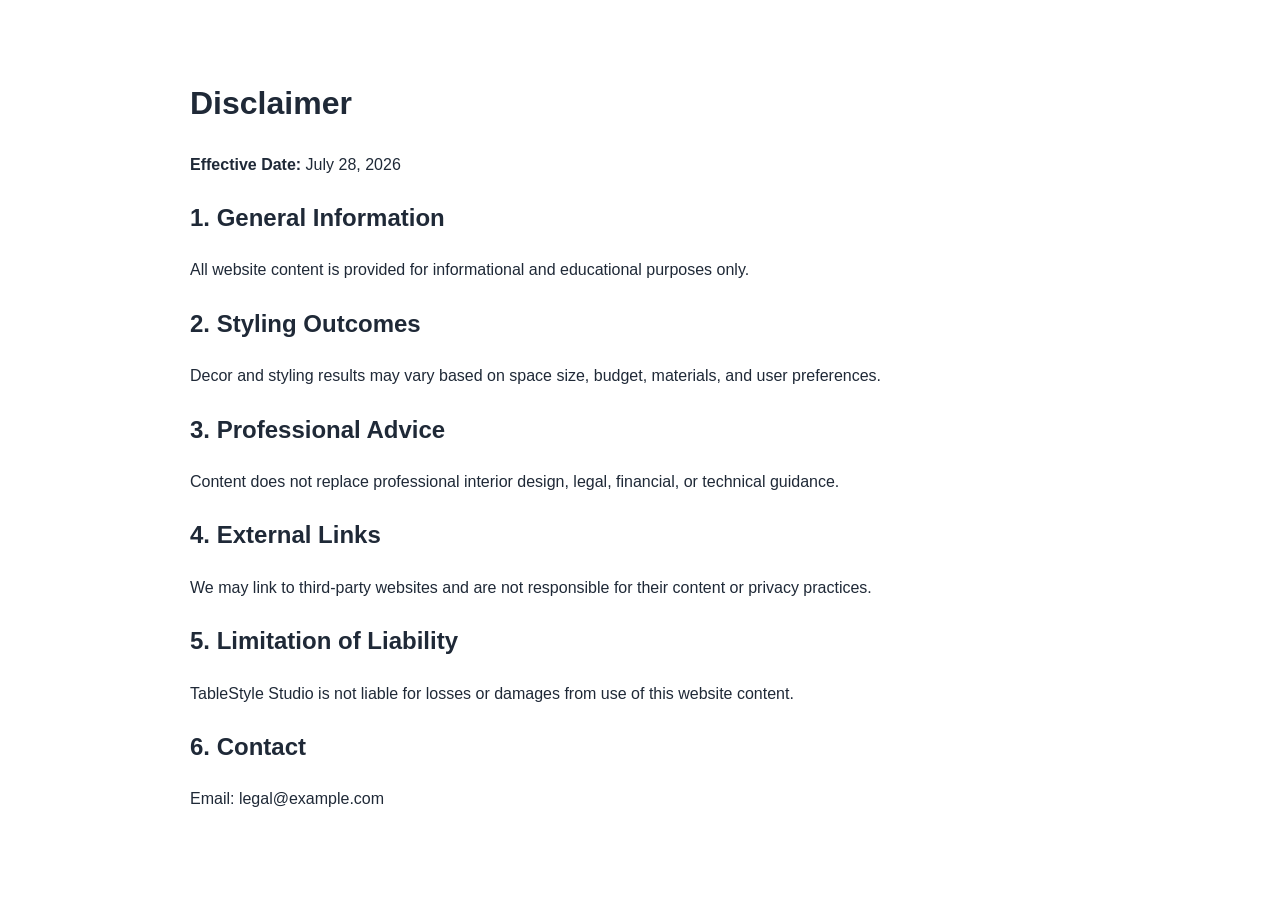
<file: public/disclaimer.html>
<!DOCTYPE html>
<html lang="en">
<head>
  <meta charset="UTF-8" />
  <meta name="viewport" content="width=device-width, initial-scale=1.0" />
  <title>Disclaimer | TableStyle Studio</title>
  <meta name="description" content="Disclaimer for TableStyle Studio." />
  <meta name="robots" content="index, follow" />
  <link rel="canonical" href="https://www.example.com/disclaimer.html" />
  <link rel="stylesheet" href="style.css" />
</head>
<body>
  <main class="section container legal">
    <h1>Disclaimer</h1>
    <p><strong>Effective Date:</strong> July 28, 2026</p>

    <h2>1. General Information</h2>
    <p>All website content is provided for informational and educational purposes only.</p>

    <h2>2. Styling Outcomes</h2>
    <p>Decor and styling results may vary based on space size, budget, materials, and user preferences.</p>

    <h2>3. Professional Advice</h2>
    <p>Content does not replace professional interior design, legal, financial, or technical guidance.</p>

    <h2>4. External Links</h2>
    <p>We may link to third-party websites and are not responsible for their content or privacy practices.</p>

    <h2>5. Limitation of Liability</h2>
    <p>TableStyle Studio is not liable for losses or damages from use of this website content.</p>

    <h2>6. Contact</h2>
    <p>Email: legal@example.com</p>
  </main>
</body>
</html>
</file>
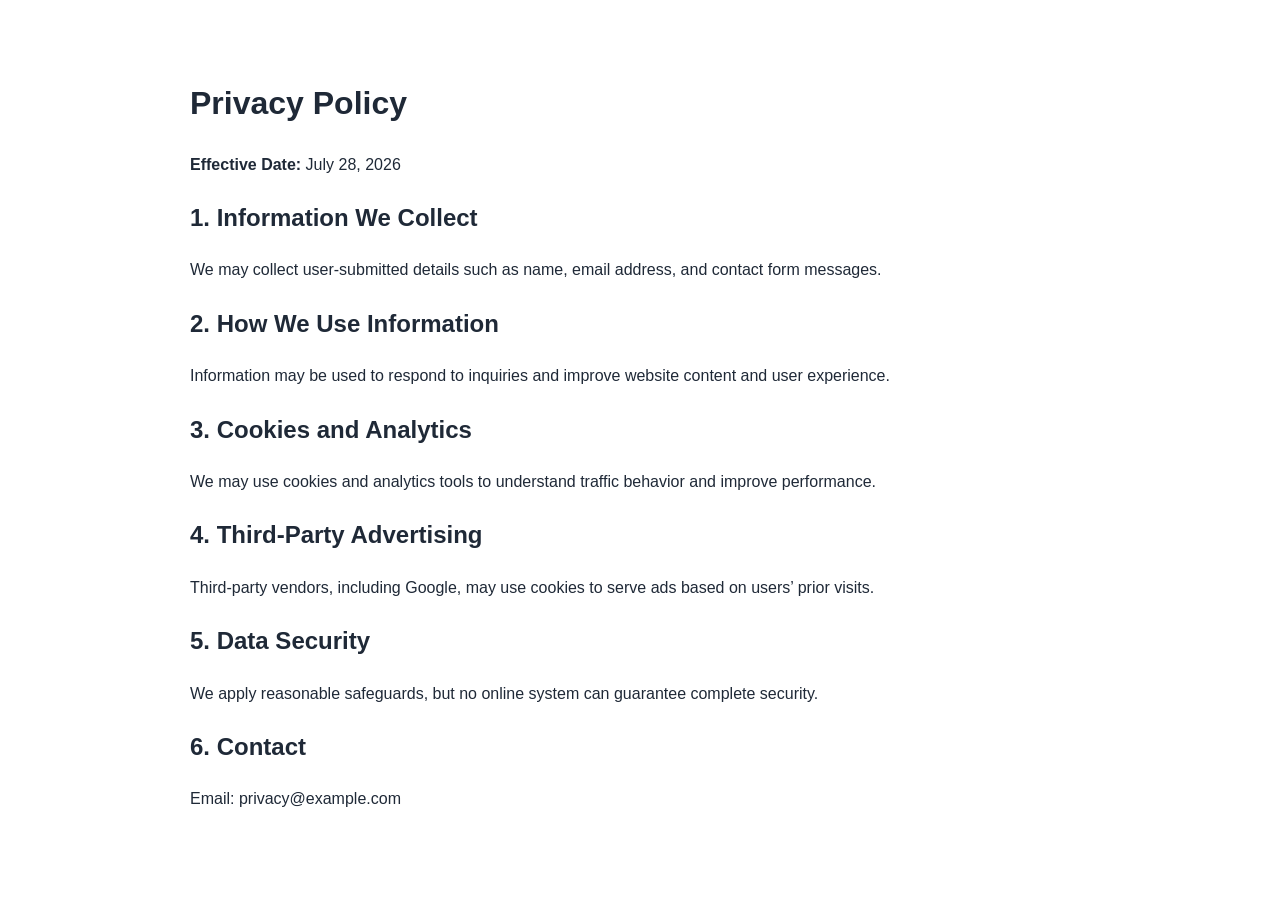
<file: public/privacy-policy.html>
<!DOCTYPE html>
<html lang="en">
<head>
  <meta charset="UTF-8" />
  <meta name="viewport" content="width=device-width, initial-scale=1.0" />
  <title>Privacy Policy | TableStyle Studio</title>
  <meta name="description" content="Privacy Policy for TableStyle Studio." />
  <meta name="robots" content="index, follow" />
  <link rel="canonical" href="https://www.example.com/privacy-policy.html" />
  <link rel="stylesheet" href="style.css" />
</head>
<body>
  <main class="section container legal">
    <h1>Privacy Policy</h1>
    <p><strong>Effective Date:</strong> July 28, 2026</p>

    <h2>1. Information We Collect</h2>
    <p>We may collect user-submitted details such as name, email address, and contact form messages.</p>

    <h2>2. How We Use Information</h2>
    <p>Information may be used to respond to inquiries and improve website content and user experience.</p>

    <h2>3. Cookies and Analytics</h2>
    <p>We may use cookies and analytics tools to understand traffic behavior and improve performance.</p>

    <h2>4. Third-Party Advertising</h2>
    <p>Third-party vendors, including Google, may use cookies to serve ads based on users’ prior visits.</p>

    <h2>5. Data Security</h2>
    <p>We apply reasonable safeguards, but no online system can guarantee complete security.</p>

    <h2>6. Contact</h2>
    <p>Email: privacy@example.com</p>
  </main>
</body>
</html>
</file>
<file: public/style.css>
:root{
  --bg:#ffffff;
  --text:#1f2937;
  --muted:#f8fafc;
  --primary:#b45309;
  --primary-dark:#92400e;
  --border:#e5e7eb;
  --soft:#fffbeb;
}
*{box-sizing:border-box}
body{
  margin:0;
  font-family:Arial,sans-serif;
  color:var(--text);
  background:var(--bg);
  line-height:1.65;
}
.container{width:min(1140px,92%);margin:0 auto}
.site-header{
  position:sticky;top:0;z-index:100;background:#fff;border-bottom:1px solid var(--border);
}
.nav-wrap{display:flex;justify-content:space-between;align-items:center;gap:16px;padding:14px 0}
.logo{text-decoration:none;color:var(--text);font-size:1.2rem;font-weight:800}
.nav-links{list-style:none;display:flex;flex-wrap:wrap;gap:14px;margin:0;padding:0}
.nav-links a{text-decoration:none;color:#374151;font-weight:600}
.nav-links a:hover,.footer-wrap a:hover,.read-more:hover{color:var(--primary)}
.hero{padding:56px 0;background:var(--soft)}
.hero-grid{display:grid;grid-template-columns:1.15fr 1fr;gap:28px;align-items:center}
.hero h1{font-size:clamp(2rem,5vw,3.2rem);line-height:1.12;margin:0 0 14px}
.eyebrow{color:var(--primary);font-weight:800;text-transform:uppercase;letter-spacing:.08em;font-size:.85rem}
.hero img{width:100%;border-radius:16px;border:1px solid var(--border);box-shadow:0 12px 30px rgba(15,23,42,.12)}
.section{padding:56px 0}
.muted{background:var(--muted)}
.article{max-width:900px}
.cards{display:grid;grid-template-columns:repeat(auto-fit,minmax(245px,1fr));gap:20px;margin-top:24px}
.card{background:#fff;border:1px solid var(--border);border-radius:14px;padding:14px}
.card img{width:100%;height:185px;object-fit:cover;border-radius:10px;margin-bottom:10px}
.read-more{text-decoration:none;color:var(--primary);font-weight:800}
.contact-form{max-width:640px;display:grid;gap:10px;margin-top:16px}
input,textarea{width:100%;padding:11px;border:1px solid #d1d5db;border-radius:8px;font:inherit}
.btn{
  display:inline-block;width:fit-content;background:var(--primary);color:#fff;text-decoration:none;
  border:none;padding:11px 18px;border-radius:8px;font-weight:800;cursor:pointer;
}
.btn:hover{background:var(--primary-dark)}
.site-footer{border-top:1px solid var(--border);padding:20px 0;background:#fff}
.footer-wrap{display:flex;justify-content:space-between;align-items:center;gap:12px;flex-wrap:wrap}
.footer-wrap a{text-decoration:none;color:#374151;font-weight:600}
.legal{max-width:900px}
@media (max-width:860px){
  .hero-grid{grid-template-columns:1fr}
  .nav-wrap{align-items:flex-start;flex-direction:column}
}
</file>
